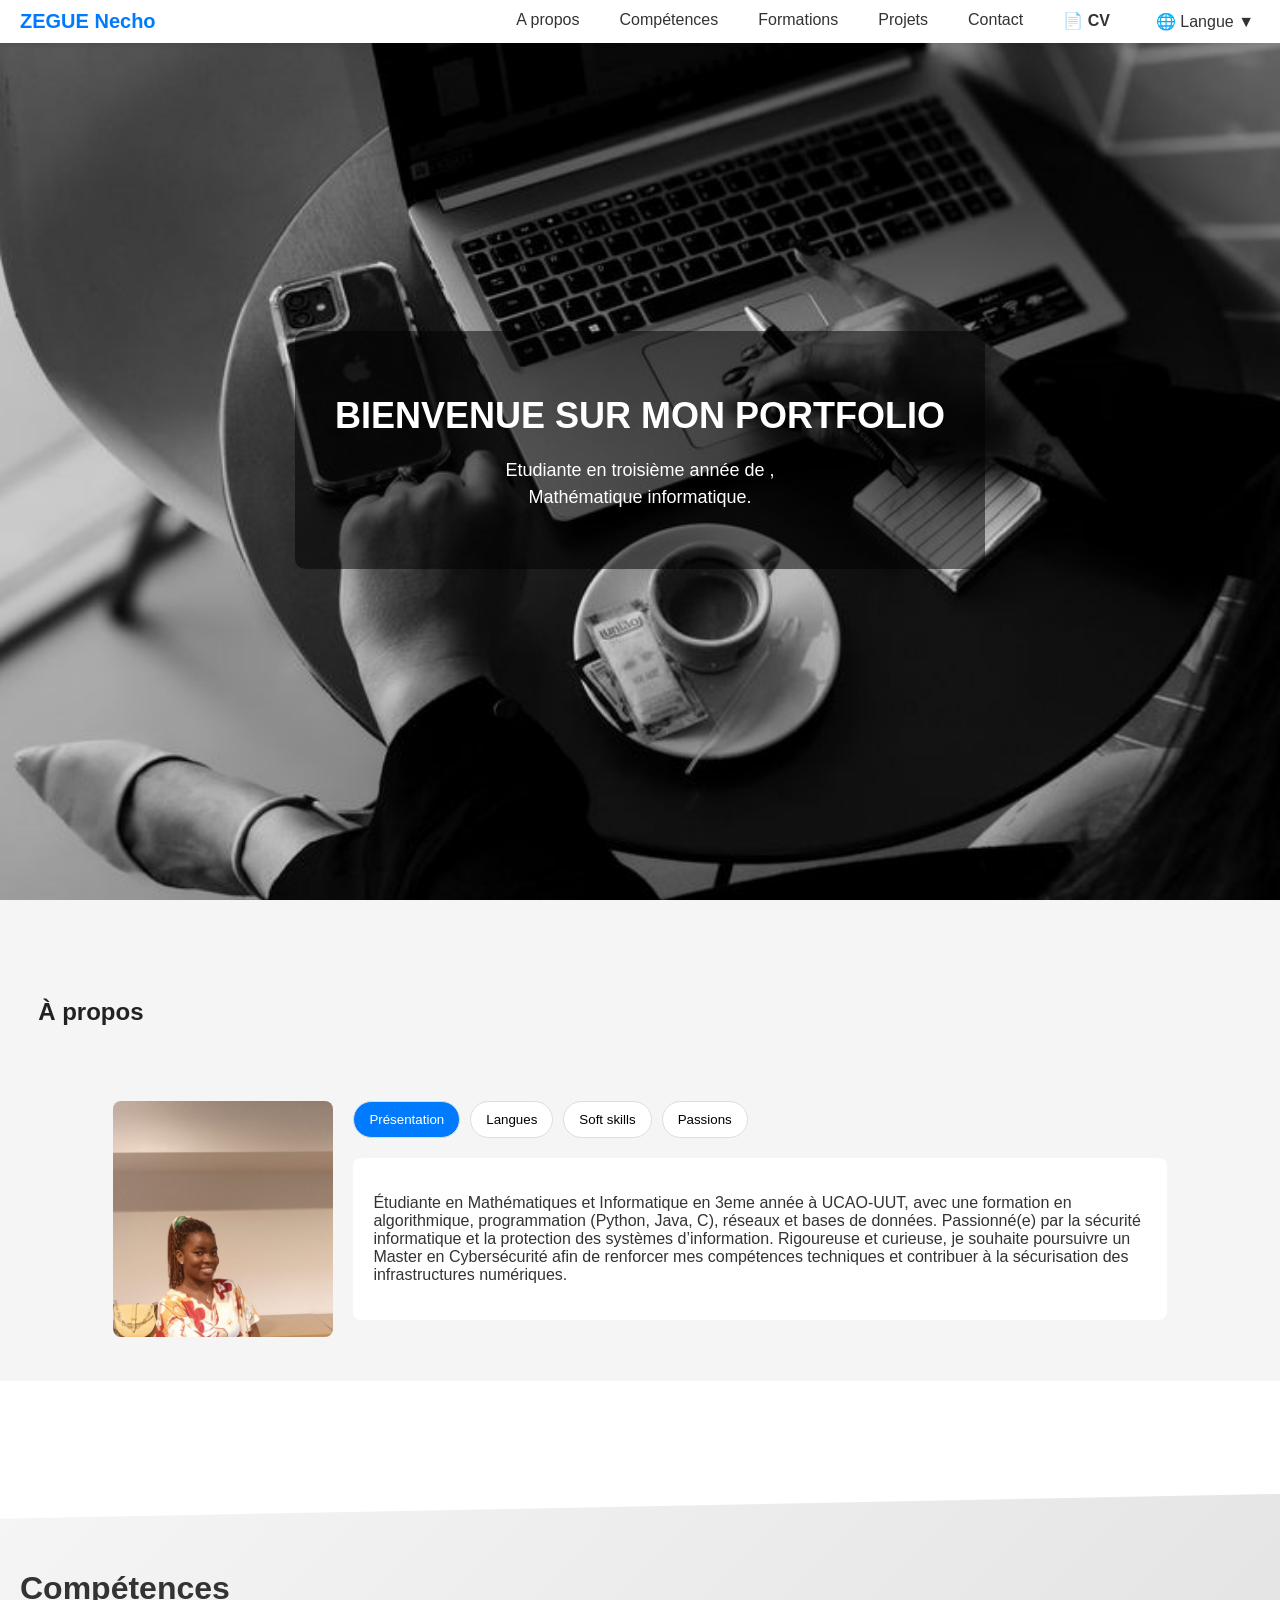
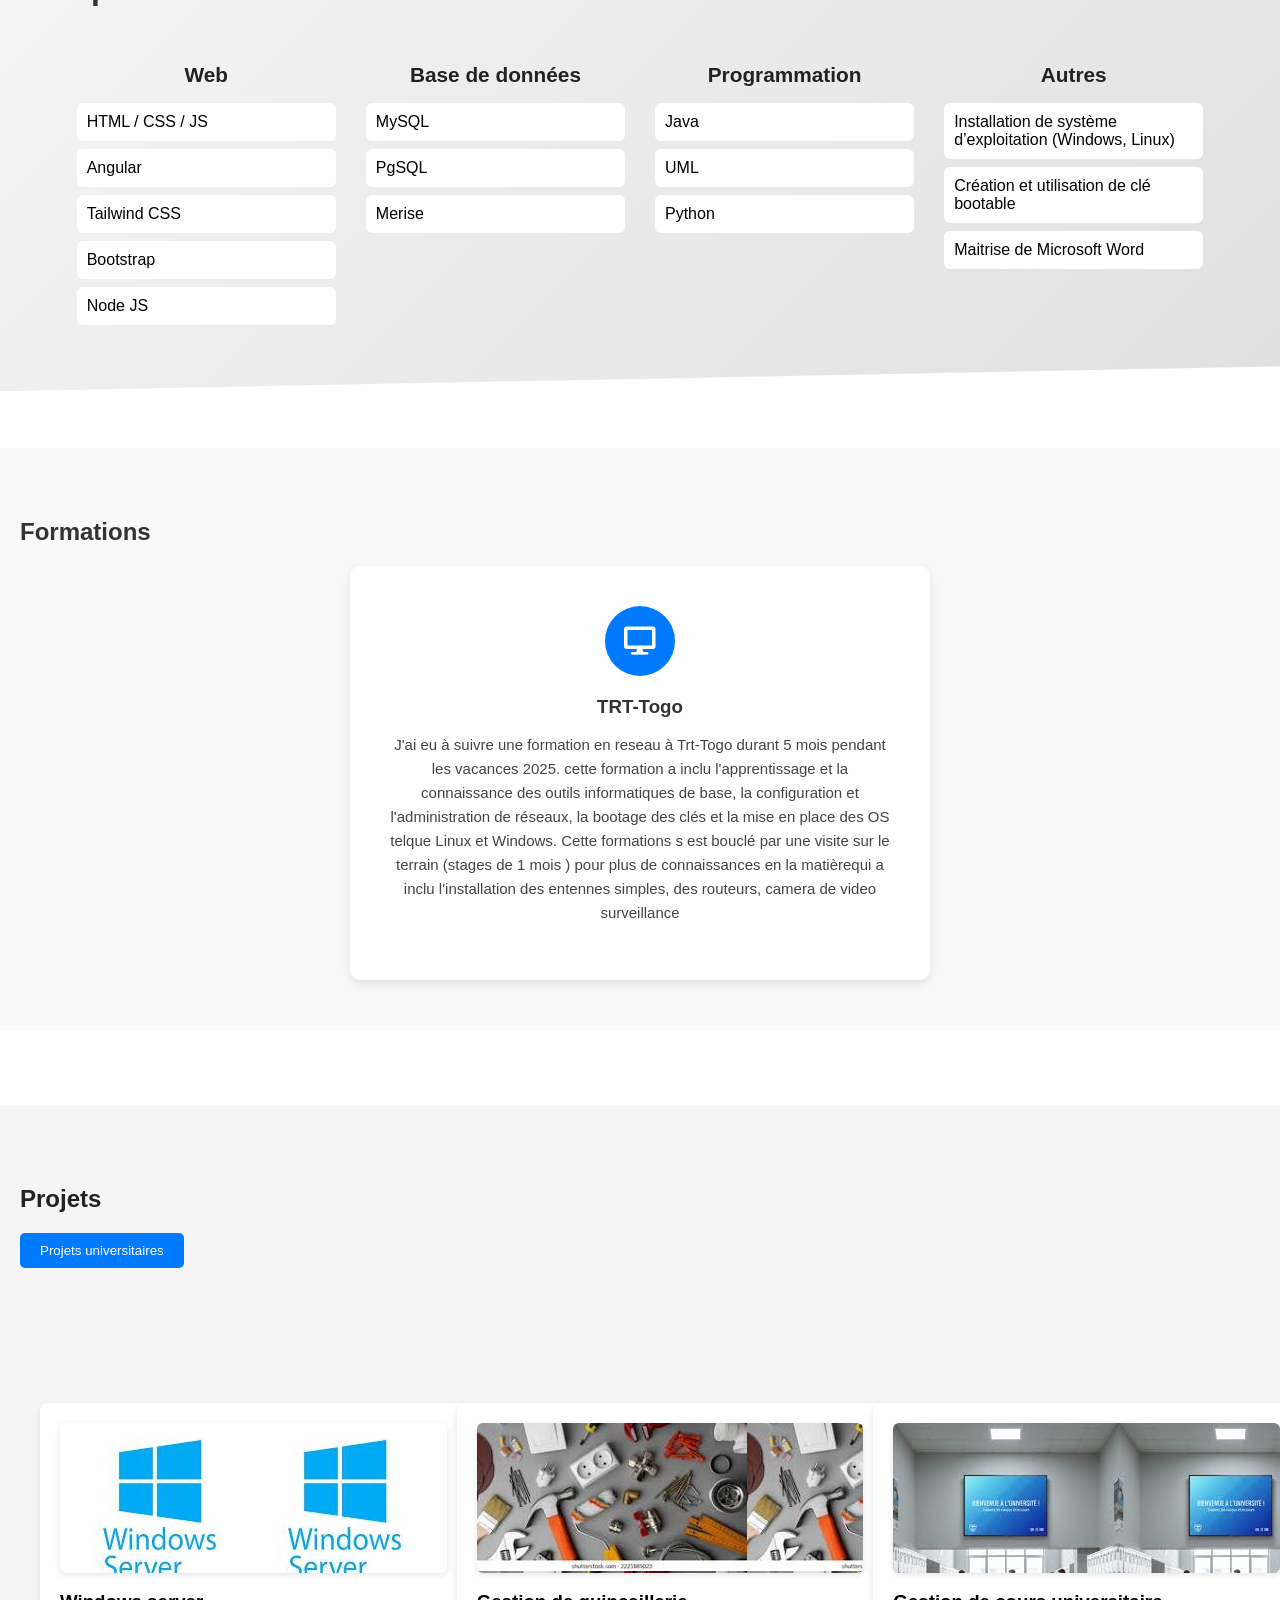
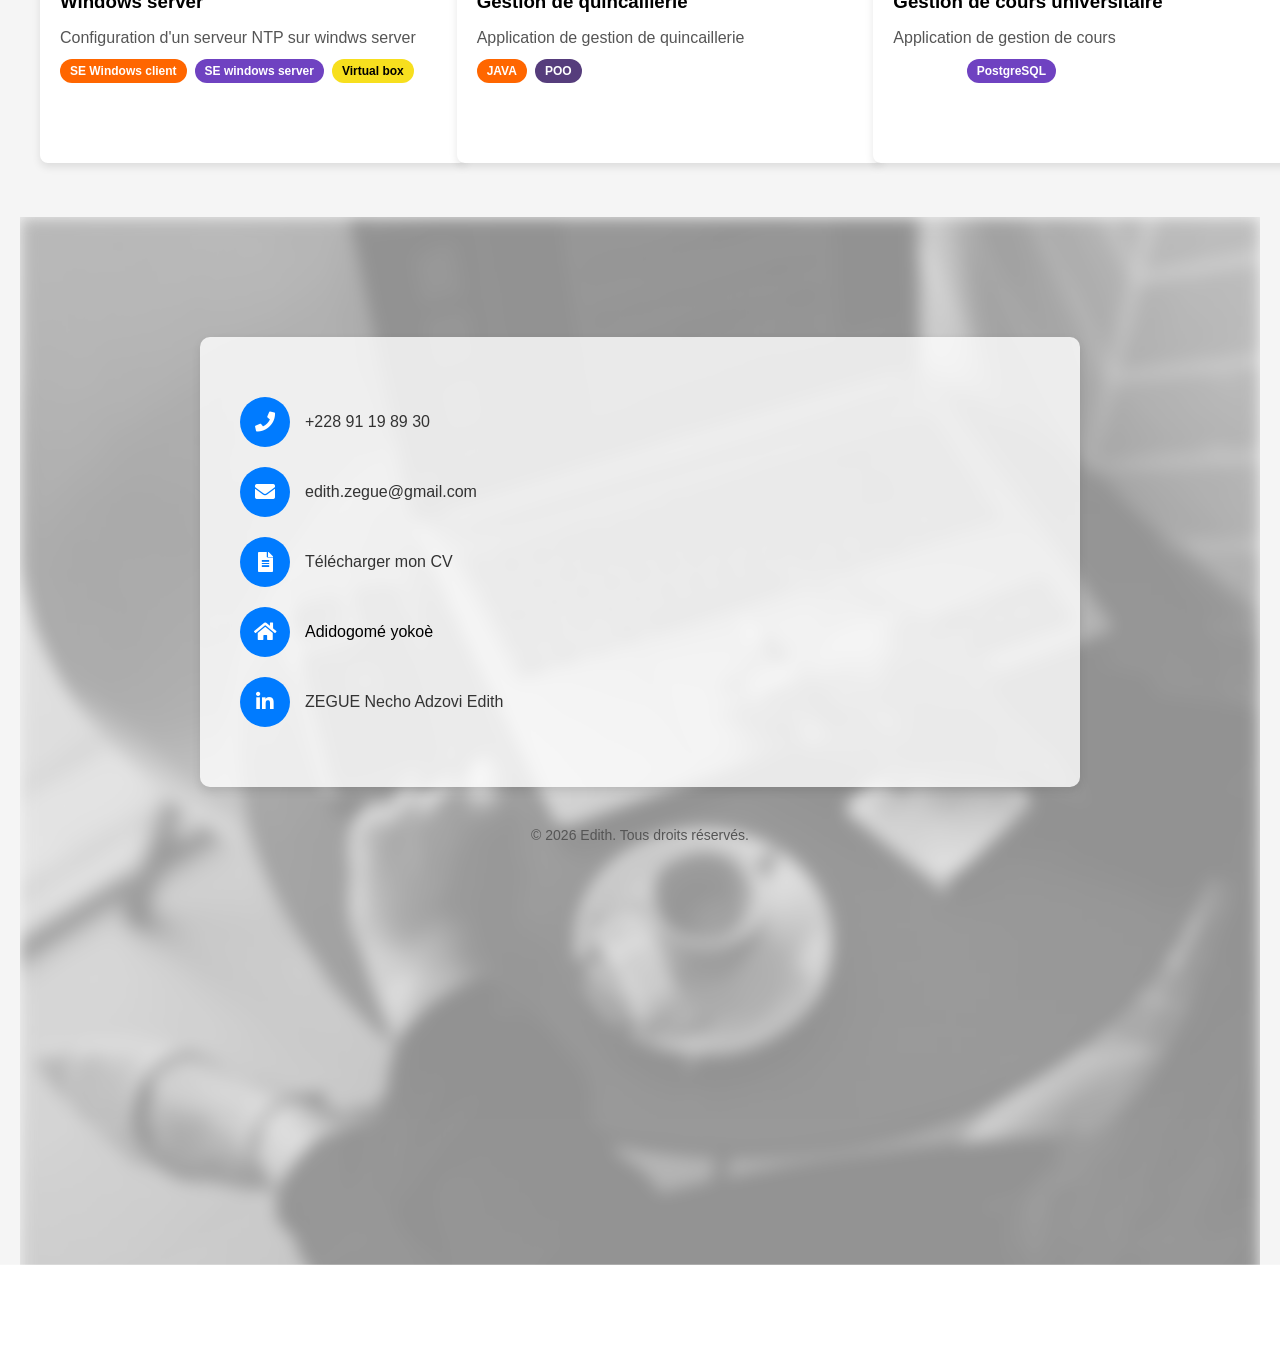
<file: index.html>
<!DOCTYPE html>
<html lang="fr">
<head>
  <meta charset="UTF-8">
  <meta name="viewport" content="width=device-width, initial-scale=1.0">
  <title>Portfolio</title>
  <link rel="stylesheet" href="style.css">
  <link rel="stylesheet" href="https://cdnjs.cloudflare.com/ajax/libs/font-awesome/5.15.4/css/all.min.css">

</head>
<body>
  <!-- Navbar -->
  <nav class="navbar">
    <div class="logo">ZEGUE Necho</div>
    <ul class="menu">
      <li><a href="#about">A propos</a></li>
      <li><a href="#skills">Compétences</a></li>
      <li><a href="#education">Formations</a></li>
      <li><a href="#projects">Projets</a></li> 
<!--      <li><a href="#hobbies">Loisirs</a></li> -->
      <li><a href="#contact">Contact</a></li>
      <li><a href="cv.pdf" download class="cv">📄 CV</a></li>
      <li class="lang-dropdown">
        <button id="lang-btn">🌐 Langue ▼</button>
        <ul id="lang-menu" class="hidden">
          <li>Français</li>
          <li>English</li>
        </ul>
      </li>
    </ul>
  </nav>

  <!-- Section Hero -->
  <header class="hero">
    <div class="overlay">
      <h1>BIENVENUE SUR MON PORTFOLIO</h1>
      <p>Etudiante en troisième année de ,<br>
         Mathématique informatique.</p>
    </div>
  </header>

  <script src="script.js"></script>

  <!-- ====== HTML ====== -->
  <section class="about-section" id="about">
    <h2 class="about-title">À propos</h2>
    <div class="about-container">
      <!-- Photo de profil -->
      <div class="about-photo"> 
        <img src="images/MOI.jpeg" alt="Photo de profil">
      </div>
  
      <!-- Contenu à droite -->
      <div class="about-content">
        <!-- Boutons -->
        <div class="tab-buttons">
          <button class="tab-btn active" data-tab="presentation">Présentation</button>
          <button class="tab-btn" data-tab="langues">Langues</button>
          <button class="tab-btn" data-tab="skills">Soft skills</button>
          <button class="tab-btn" data-tab="passions">Passions</button>
        </div>
  
        <!-- Zone de contenu -->
        <div class="tab-content">
          <div id="presentation" class="tab-item active">
            <p>
              Étudiante en Mathématiques et Informatique en 3eme année à UCAO-UUT, avec une formation en algorithmique, programmation (Python, Java, C), réseaux et bases de données. Passionné(e) par la sécurité informatique et la protection des systèmes d’information. Rigoureuse et curieuse, je souhaite poursuivre un Master en Cybersécurité afin de renforcer mes compétences techniques et contribuer à la sécurisation des infrastructures numériques.
            </p>
          </div>
          <div id="langues" class="tab-item">
            <p>
              Français (avancée), Anglais (intermédiaire).
            </p>
          </div>
          <div id="skills" class="tab-item">
            <p>
              Travail en équipe, communication, adaptabilité, esprit critique, discipline, résolution de problèmes.
            </p>
          </div>
          <div id="passions" class="tab-item">
            <p>
              J'ai de la passion pour la musique, la danse, le dessin, les voyanges et meme le sport qui est plus un loisirs.
            </p>
          </div>
        </div>
      </div>
    </div>
  </section>


    <!-- Section Compétences -->
    <!-- Section Compétences -->
    <section class="competences">
    <div class="header">
        <h2>Compétences</h2>
    </div>
    <div class="skills-grid">
        <!-- Web -->
        <div class="skill-column">
        <h3>Web</h3>
        <ul>
            <li data-level="90">HTML / CSS / JS</li>
            <li data-level="80">Angular</li>
            <li data-level="65">Tailwind CSS</li>
            <li data-level="70">Bootstrap</li>
            <li data-level="40">Node JS</li>
        </ul>
        </div>
        <!-- Base de données -->
        <div class="skill-column">
        <h3>Base de données</h3>
        <ul>
            <li data-level="70">MySQL</li>
            <li data-level="60">PgSQL</li>
            <li data-level="40">Merise</li>
        </ul>
        </div>
        <!-- Programmation -->
        <div class="skill-column">
        <h3>Programmation</h3>
        <ul>
            <li data-level="60">Java</li>
            <li data-level="50">UML</li>
            <li data-level="30">Python</li>
        </ul>
        </div>
        <!-- Autres -->
        <div class="skill-column">
        <h3>Autres</h3>
        <ul>
            <li data-level="60">Installation de système d’exploitation (Windows, Linux)</li>
            <li data-level="65">Création et utilisation de clé bootable</li>
            <li data-level="90">Maitrise de Microsoft Word</li>
        </ul>
        </div>
    </div>
    </section>


    <!-- Section Formation -->

    <section class="formations">
        <h2 class="section-title">Formations</h2>
        <div class="formations-container">
        
        <!-- Carte 1 -->
    <!--   <div class="formation-card">
            <div class="icon">
                <i class="fas fa-microscope"></i>
            </div>
            <h3>Bac Scientifique</h3>
            <p>
            J'ai obtenu mon baccalauréat scientifique spécialité ISN (Informatique et Sciences du Numérique) et option Musique en Juillet 2017, au lycée Voltaire de Wingles. 
            J'ai choisi la spécialité ISN car je voulais découvrir l'informatique en général, et c'est cette option qui m'a orienté vers des études en informatique.
            </p>
        </div>  -->

        <!-- Carte 2 -->
        <div class="formation-card">
            <div class="icon">
                <i class="fas fa-desktop"></i>
            </div>
            <h3>TRT-Togo</h3>
            <p>
              J'ai eu à suivre une formation en reseau à Trt-Togo durant 5 mois pendant les vacances 2025. cette formation a inclu l'apprentissage et la connaissance  des outils 
              informatiques de base, la configuration et l'administration de réseaux, la bootage des clés et la mise en place des OS telque Linux et Windows. Cette formations s est bouclé 
              par une visite sur le terrain (stages de 1 mois ) pour plus de connaissances en la matièrequi a inclu l'installation des entennes simples, des routeurs, camera de video surveillance
            </p>
        </div>

        <!-- Carte 3 -->
     <!--    <div class="formation-card">
            <div class="icon">
                <i class="fas fa-project-diagram"></i>
            </div>
            <h3>Management de Projet Digital</h3>
            <p>
                Je suis actuellement en cinquième année à Efficom Lille où je suis cette formation en alternance, ce qui me permet de développer mes compétences en chefferie de projet et management d'équipe tout en acquérant de l'expérience en entreprise à WorldLine.
            </p>
        </div>  -->

    </div>
    </section>


    <!-- projets -->

      <section class="portfolio-section">
    <!-- Bloc Projets personnels -->
    <div class="portfolio-header">
      <h2>Projets</h2>
      <div class="portfolio-buttons">
        <button class="filter-btn active">Projets universitaires</button>
      </div>
    </div>

    <div class="portfolio-grid personal-block">
      <!-- Carte 1 -->
      <div class="portfolio-card">
        <div class="card-inner">
          <div class="card-front">
            
            <div class="project-image" style="background-image: url('images/windows server.jpg');"></div>
            <h3>Windows server</h3>
            <p>Configuration d'un serveur NTP sur windws server</p>
            <div class="badges">
              <span class="badge htmlcss">SE Windows client</span>
              <span class="badge php">SE windows server</span>
              <span class="badge js">Virtual box</span>
            </div>
          </div>
          <div class="card-back">
            <p>Projet de configuration de serveur NTP sur Windows Server.</p>
          </div>
        </div>
      </div>

      <!-- Carte 2 -->
      <div class="portfolio-card">
        <div class="card-inner">
          <div class="card-front">
             <div class="project-image" style="background-image: url('images/outils.jpg');"></div>
            <h3>Gestion de quincaillerie</h3>
            <p>Application de gestion de quincaillerie</p>
            <div class="badges">
              <span class="badge htmlcss">JAVA</span>
              <span class="badge bootstrap">POO</span>
              <span class="badge JS">MySQL</span>
            </div>
          </div>
          <div class="card-back">
            <p>Projet de conception et de développement d'une application de gestion de quincaillerie.</p>
          </div>
        </div>
      </div>

      <!-- Carte 3 -->
      <div class="portfolio-card">
        <div class="card-inner">
          <div class="card-front">
            <div class="project-image" style="background-image: url('images/cours.jpg');"></div>
            <h3>Gestion de cours universitaire</h3>
            <p>Application de gestion de cours</p>
            <div class="badges">
              <span class="badge JS">Angular</span>
              <span class="badge php">PostgreSQL</span>
            </div>
          </div>
          <div class="card-back">
            <p>Application de gestion de cours universitaire.</p>
          </div>
        </div>
      </div>
    </div>

    
  <!-- Section Contact -->
  <section class="contact-section" id="contact">
    <div class="contact-container">
      <div class="contact-item">
        <div class="icon-circle"><i class="fas fa-phone"></i></div>
        <div class="contact-text"><a href="tel:+228 91 19 89 30">+228 91 19 89 30</a></div>
      </div>

      <div class="contact-item">
        <div class="icon-circle"><i class="fas fa-envelope"></i></div>
        <div class="contact-text"><a href="mailto:edith.zegue@gmail.com">edith.zegue@gmail.com</a></div>
      </div>

      <div class="contact-item">
        <div class="icon-circle"><i class="fas fa-file-alt"></i></div>
        <div class="contact-text"><a href="./ZEGUE_Necho_CV.pdf" target="_blank">Télécharger mon CV</a></div>
      </div>

      <div class="contact-item">
        <div class="icon-circle"><i class="fas fa-home"></i></div>
        <div class="contact-text">Adidogomé yokoè</div>
      </div>

      <div class="contact-item">
        <div class="icon-circle"><i class="fab fa-linkedin-in"></i></div>
        <div class="contact-text"><a href="https://www.linkedin.com/in/necho-zegue-a339b72ba?utm_source=share_via&utm_content=profile&utm_medium=member_android" target="_blank">ZEGUE Necho Adzovi Edith</a></div>
      </div>
    </div>

    <footer>
      © 2026 Edith. Tous droits réservés.
    </footer>
  </section>



  


</body>
</html>
</file>
<file: style.css>
body {
  margin: 0;
  font-family: Arial, sans-serif;
}

/* Navbar */
.navbar {
  position: fixed;
  top: 0;
  width: 100%;
  background-color: #ffffff; /* Fond blanc */
  color: #333333; /* Texte gris foncé */
  display: flex;
  justify-content: space-between;
  align-items: center;
  padding: 10px 20px;
  box-shadow: 0 2px 5px rgba(0,0,0,0.1);
  z-index: 1000;
}

.logo {
  font-weight: bold;
  color: #007BFF; /* Bleu pour le nom */
}

.menu {
  list-style: none;
  display: flex;
  margin: 0;
  padding: 0;
  padding-right: 40px; /* Décale les éléments vers la gauche de ~4cm */
}


.menu li {
  margin-left: 20px;
  position: relative;
}

.menu a, .menu button {
  text-decoration: none;
  color: #333333;
  background: none;
  border: none;
  font-size: 16px;
  cursor: pointer;
}

.menu a:hover, .menu button:hover {
  color: #007BFF; /* Hover bleu */
}

.cv {
  font-weight: bold;
}

.lang-dropdown ul {
  position: absolute;
  top: 30px;
  right: 0;
  background: #ffffff; /* Fond blanc */
  border: 1px solid #ccc;
  list-style: none;
  padding: 5px;
  margin: 0;
  width: 120px;
}

.lang-dropdown ul li {
  padding: 8px;
  cursor: pointer;
  color: #000000; /* Texte noir */
}

.lang-dropdown ul li:hover {
  background: #f0f0f0; /* Hover gris clair */
}

.hidden {
  display: none;
}

/* Section avec image de fond */
.hero {
  height: 100vh;
  background: url("images/bureau.jpg") no-repeat center center/cover;
  display: flex;
  align-items: center;
  justify-content: center;
  text-align: center;
  position: relative;
}

.hero .overlay {
  background: rgba(0,0,0,0.5); /* Fond semi-transparent noir */
  color: #ffffff;
  padding: 40px;
  border-radius: 10px;
}

.hero h1 {
  font-size: 36px;
  margin-bottom: 20px;
}

.hero p {
  font-size: 18px;
  line-height: 1.5;
}

/* Responsive */
@media (max-width: 768px) {
  .menu {
    flex-direction: column;
    background: #ffffff;
    position: absolute;
    top: 60px;
    right: 0;
    width: 200px;
    display: none;
  }

  .menu li {
    margin: 10px 0;
  }

  .menu.show {
    display: flex;
  }

  .hero h1 {
    font-size: 24px;
  }

  .hero p {
    font-size: 14px;
  }
}

/* ====== CSS ====== */
/* ====== CSS ajusté ====== */
/* ====== CSS ajusté ====== */

/* ====== CSS ajusté ====== */
.about-section {
  background-color: #f5f5f5;
  color: #333333;

  /* Espacement interne gauche/droite */
  padding-left: 3cm;
  padding-right: 3cm;

  /* Espacement haut/bas */
  padding-top: 40px;
  padding-bottom: 40px;
}

.about-title {
  font-weight: bold;
  color: #222222;

  /* Décalage du titre seul vers la gauche */
  position: relative;
  left: -2.99cm;

  /* Séparation du titre avec la photo et le contenu */
  margin-bottom: 1cm;

  /* Ajout d’un padding interne autour du texte */
  padding: 1cm;
}

.about-container {
  display: flex;
  flex-wrap: wrap;
  gap: 20px;
}

.about-photo img {
  width: 220px;
  border-radius: 8px;
}

.about-content {
  flex: 1;
  min-width: 250px;
}

.tab-buttons {
  display: flex;
  gap: 10px;
  margin-bottom: 20px;
}

.tab-btn {
  background-color: #ffffff;
  color: #000000;
  border: 1px solid #ddd;
  padding: 10px 15px;
  border-radius: 20px;
  cursor: pointer;
  transition: all 0.3s ease;
}

.tab-btn:hover {
  background-color: #007BFF;
  color: #ffffff;
}

.tab-btn.active {
  background-color: #007BFF;
  color: #ffffff;
}

.tab-content {
  background: #ffffff;
  padding: 20px;
  border-radius: 8px;
}

.tab-item {
  display: none;
}

.tab-item.active {
  display: block;
}

/* Responsive */
@media (max-width: 768px) {
  .about-section {
    padding-left: 1.5cm;
    padding-right: 1.5cm;
  }

  .about-title {
    left: -1.5cm;
    margin-bottom: 2cm;
    padding: 0.5cm; /* padding réduit sur mobile */
  }

  .about-container {
    flex-direction: column;
    align-items: center;
  }

  .about-photo img {
    width: 180px;
  }

  .tab-buttons {
    flex-wrap: wrap;
    justify-content: center;
  }
}

/* Style général */
/* Section Compétences */
/* Section Compétences */
.competences {
  margin-top: 3cm; /* Séparation avec la section du dessus */
  background: linear-gradient(135deg, #f5f5f5, #e0e0e0);
  padding: 50px 20px;
  clip-path: polygon(0 5%, 100% 0, 100% 95%, 0 100%);
  font-family: 'Segoe UI', sans-serif;
}

.competences .header h2 {
  font-size: 2rem;
  font-weight: bold;
  margin-bottom: 35px;
  color: #333;
}

/* Grille des colonnes */
.skills-grid {
  display: grid;
  grid-template-columns: repeat(auto-fit, minmax(220px, 1fr));
  gap: 30px;
  padding-left: 1.5cm;   /* espace à gauche */
  padding-right: 1.5cm;  /* espace à droite */
}

/* Titres centrés */
.skill-column h3 {
  font-size: 1.3rem;
  font-weight: bold;
  margin-bottom: 15px;
  color: #222;
  text-align: center;
}

/* Liste des compétences */
.skill-column ul {
  list-style: none;
  padding: 0;
}

.skill-column li {
  background: #fff;
  margin: 8px 0;
  padding: 10px;
  border-radius: 6px;
  position: relative;
  cursor: pointer;
  transition: background 0.3s ease;
}

/* Survol gris */
.skill-column li:hover {
  background: #888;
  color: #fff;
}

/* Pourcentage affiché à droite */
.skill-column li::after {
  content: attr(data-level) '%';
  position: absolute;
  right: 10px;
  top: 50%;
  transform: translateY(-50%);
  font-size: 0.9rem;
  color: #555;
  opacity: 0;
  transition: opacity 0.3s ease;
}

.skill-column li:hover::after {
  opacity: 1;
  color: #fff;
}

/* Responsive */
@media (max-width: 768px) {
  .skills-grid {
    grid-template-columns: 1fr 1fr;
    padding-left: 1cm;
    padding-right: 1cm;
  }
}

@media (max-width: 480px) {
  .skills-grid {
    grid-template-columns: 1fr;
    padding-left: 0.5cm;
    padding-right: 0.5cm;
  }
}


/* Section globale */
/* Section globale */
.formations {
  background-color: #f9f9f9;
  padding: 50px 20px;
  margin-top: 1.5cm;   /* Séparation avec la section précédente */
  font-family: 'Segoe UI', Tahoma, Geneva, Verdana, sans-serif;
  color: #333333;
}

/* Container */
.formations-container {
  display: flex;
  justify-content: center;
}

/* Carte unique */
.formation-card {
  background-color: #ffffff;
  box-shadow: 0 4px 10px rgba(0,0,0,0.1);
  border-radius: 10px;
  padding: 40px;
  width: 500px;   /* Carte plus large */
  text-align: center;
  transition: transform 0.3s ease, box-shadow 0.3s ease;
}

/* Animation hover */
.formation-card:hover {
  transform: scale(1.03);
  box-shadow: 0 8px 20px rgba(0,0,0,0.2);
}

/* Icône circulaire */
.icon {
  background-color: #007BFF;
  color: #ffffff;
  font-size: 28px;
  width: 70px;
  height: 70px;
  border-radius: 50%;
  display: flex;
  align-items: center;
  justify-content: center;
  margin: 0 auto 20px auto;
}

/* Titre carte */
.formation-card h3 {
  font-weight: bold;
  margin-bottom: 15px;
}

/* Texte description */
.formation-card p {
  color: #444444;
  font-size: 15px;
  line-height: 1.6;
}

/* Responsive */
@media (max-width: 768px) {
  .formation-card {
    width: 90%;   /* Sur mobile, occupe presque toute la largeur */
  }
}


/* Section */
/* Section */
/* Séparation avec la section suivante */
/* Section Portfolio */
.portfolio-section {
  background: #f5f5f5;
  padding: 60px 20px;
  clip-path: polygon(0 0, 100% 0, 100% 95%, 0 95%); /* haut droit */
  font-family: 'Segoe UI', sans-serif;
  margin-top: 2cm; /* éloignement de la section précédente */
}

.personal-block,
.professional-block {
  padding: 2.5cm 0; /* espace interne vertical */
  padding-left: 20px; /* décalage vers la gauche */
}


.portfolio-header h2 {
  font-weight: bold;
  color: #222222;
  margin-bottom: 20px;
}

.portfolio-buttons {
  display: flex;
  gap: 10px;
  margin-bottom: 40px;
}

.filter-btn {
  background: #cccccc; /* gris par défaut */
  color: #000000;
  border: none;
  padding: 10px 20px;
  cursor: pointer;
  font-weight: 500;
  border-radius: 5px;
  transition: background 0.3s, color 0.3s;
}

.filter-btn:hover {
  background: #3399FF; /* bleu ciel au survol */
  color: #ffffff;
}

.filter-btn.active {
  background: #007BFF; /* bleu foncé actif */
  color: #ffffff;
}

.portfolio-grid {
  display: grid;
  grid-template-columns: repeat(3, 1fr);
  gap: 30px;
}

.project-image {
  height: 180px; 
  width: 100%;
  
  
  background-repeat: no-repeat; 
  background-size: cover;       
  background-position: center;   
  
  border-radius: 8px 8px 0 0;    
}
/*.project-image {
  background-image: url('images/windows server.jpg');
  background-size: cover;
  background-position: center;
  height: 150px;
  border-radius: 6px;
  box-shadow: 0 2px 6px rgba(0,0,0,0.1);
}*/

/*.project-image-full {
  width: 100%;
  height: 100%;
  object-fit: cover; 
  border-radius: 8px;
} */


.professional-header {
  margin-top: 1.5cm; /* séparation entre les deux blocs */
}

.portfolio-card {
  perspective: 1000px;
}

.card-inner {
  position: relative;
  width: 100%;
  height: 320px;
  transition: transform 0.8s;
  transform-style: preserve-3d;
}

.portfolio-card:hover .card-inner {
  transform: rotateY(180deg);
}

.card-front, .card-back {
  position: absolute;
  width: 100%;
  height: 100%;
  backface-visibility: hidden;
  background: #ffffff;
  box-shadow: 0 4px 8px rgba(0,0,0,0.1);
  border-radius: 8px;
  padding: 20px;
}

.card-front .project-image {
  background: #ffffff;
  height: 150px;
  margin-bottom: 15px;
  border-radius: 6px;
  box-shadow: 0 2px 6px rgba(0,0,0,0.1);
}

.card-front h3 {
  font-weight: bold;
  margin-bottom: 8px;
}

.card-front p {
  color: #555;
  margin-bottom: 12px;
}

.badges {
  display: flex;
  gap: 8px;
  flex-wrap: wrap;
}

.badge {
  padding: 5px 10px;
  border-radius: 12px;
  font-size: 12px;
  font-weight: bold;
  color: #fff;
}

.badge.htmlcss { background: #FF6600; }
.badge.php { background: #6f42c1; }
.badge.js { background: #f7df1e; color: #000; }
.badge.bootstrap { background: #563d7c; }

.card-back {
  transform: rotateY(180deg);
  color: #333333;
  display: flex;
  align-items: center;
  justify-content: center;
  text-align: center;
}

@media (max-width: 768px) {
  .portfolio-grid {
    grid-template-columns: 1fr;
  }
}


/* Navbar */
nav {
  background-color: #ffffff;
  display: flex;
  justify-content: space-between;
  align-items: center;
  padding: 15px 30px;
  position: fixed;
  top: 0;
  left: 0;
  width: 100%;
  z-index: 1000;
  box-shadow: 0 2px 5px rgba(0,0,0,0.1);
}

nav .logo {
  font-weight: bold;
  color: #007BFF;
  font-size: 20px;
}

nav ul {
  list-style: none;
  display: flex;
  gap: 20px;
}

nav ul li a {
  text-decoration: none;
  color: #000000;
  font-weight: 500;
  transition: color 0.3s;
}

nav ul li a:hover {
  color: #007BFF;
}

/* Section Contact */
.contact-section {
  position: relative;
  min-height: 100vh;
  padding: 120px 20px 60px;
  text-align: center;
  overflow: hidden;
}

.contact-section::before {
  content: "";
  position: absolute;
  top: 0; left: 0;
  width: 100%; height: 100%;
  background: url('bureau_background.jpg') center/cover no-repeat;
  filter: blur(8px);
  opacity: 0.4;
  z-index: -1;
}

.contact-container {
  max-width: 800px;
  margin: 0 auto;
  background: rgba(255,255,255,0.8);
  padding: 40px;
  border-radius: 10px;
  box-shadow: 0 4px 10px rgba(0,0,0,0.1);
}

.contact-item {
  display: flex;
  align-items: center;
  gap: 15px;
  margin: 20px 0;
  transition: transform 0.3s, color 0.3s;
}

.contact-item:hover {
  transform: scale(1.05);
  color: #007BFF;
}

.icon-circle {
  width: 50px;
  height: 50px;
  border-radius: 50%;
  background-color: #007BFF;
  display: flex;
  align-items: center;
  justify-content: center;
  color: #ffffff;
  font-size: 20px;
  flex-shrink: 0;
}

.contact-text a {
  text-decoration: none;
  color: #333333;
  transition: color 0.3s;
}

.contact-text a:hover {
  color: #007BFF;
}

/* Footer */
footer {
  text-align: center;
  margin-top: 40px;
  color: #555555;
  font-size: 14px;
}

/* Responsive */
@media (max-width: 768px) {
  nav ul {
    flex-direction: column;
    gap: 10px;
  }

  .contact-container {
    padding: 20px;
  }

  .contact-item {
    flex-direction: column;
    text-align: center;
  }
}


/* Navbar */
nav {
  background-color: #ffffff;
  display: flex;
  justify-content: space-between;
  align-items: center;
  padding: 15px 30px;
  position: fixed;
  top: 0;
  left: 0;
  width: 100%;
  z-index: 1000;
  box-shadow: 0 2px 5px rgba(0,0,0,0.1);
}

nav .logo {
  font-weight: bold;
  color: #007BFF;
  font-size: 20px;
}

nav ul {
  list-style: none;
  display: flex;
  gap: 20px;
}

nav ul li a {
  text-decoration: none;
  color: #000000;
  font-weight: 500;
  transition: color 0.3s;
}

nav ul li a:hover {
  color: #007BFF;
}

/* Section Contact */
.contact-section {
  position: relative;
  min-height: 100vh;
  padding: 120px 20px 60px;
  text-align: center;
  overflow: hidden;
}

.contact-section::before {
  content: "";
  position: absolute;
  top: 0; left: 0;
  width: 100%; height: 100%;
  background: url('images/bureau.jpg') center/cover no-repeat;
/*  filter: blur(8px);*/
  opacity: 0.4;
  z-index: -1;
}

.contact-container {
  max-width: 800px;
  margin: 0 auto;
  background: rgba(255,255,255,0.8);
  padding: 40px;
  border-radius: 10px;
  box-shadow: 0 4px 10px rgba(0,0,0,0.1);
}

.contact-item {
  display: flex;
  align-items: center;
  gap: 15px;
  margin: 20px 0;
  transition: transform 0.3s, color 0.3s;
}

.contact-item:hover {
  transform: scale(1.05);
  color: #007BFF;
}

.icon-circle {
  width: 50px;
  height: 50px;
  border-radius: 50%;
  background-color: #007BFF;
  display: flex;
  align-items: center;
  justify-content: center;
  color: #ffffff;
  font-size: 20px;
  flex-shrink: 0;
}

.contact-text a {
  text-decoration: none;
  color: #333333;
  transition: color 0.3s;
}

.contact-text a:hover {
  color: #007BFF;
}

/* Footer */
footer {
  text-align: center;
  margin-top: 40px;
  color: #555555;
  font-size: 14px;
}

/* Responsive */
@media (max-width: 768px) {
  nav ul {
    flex-direction: column;
    gap: 10px;
  }

  .contact-container {
    padding: 20px;
  }

  .contact-item {
    flex-direction: column;
    text-align: center;
  }
}
</file>
